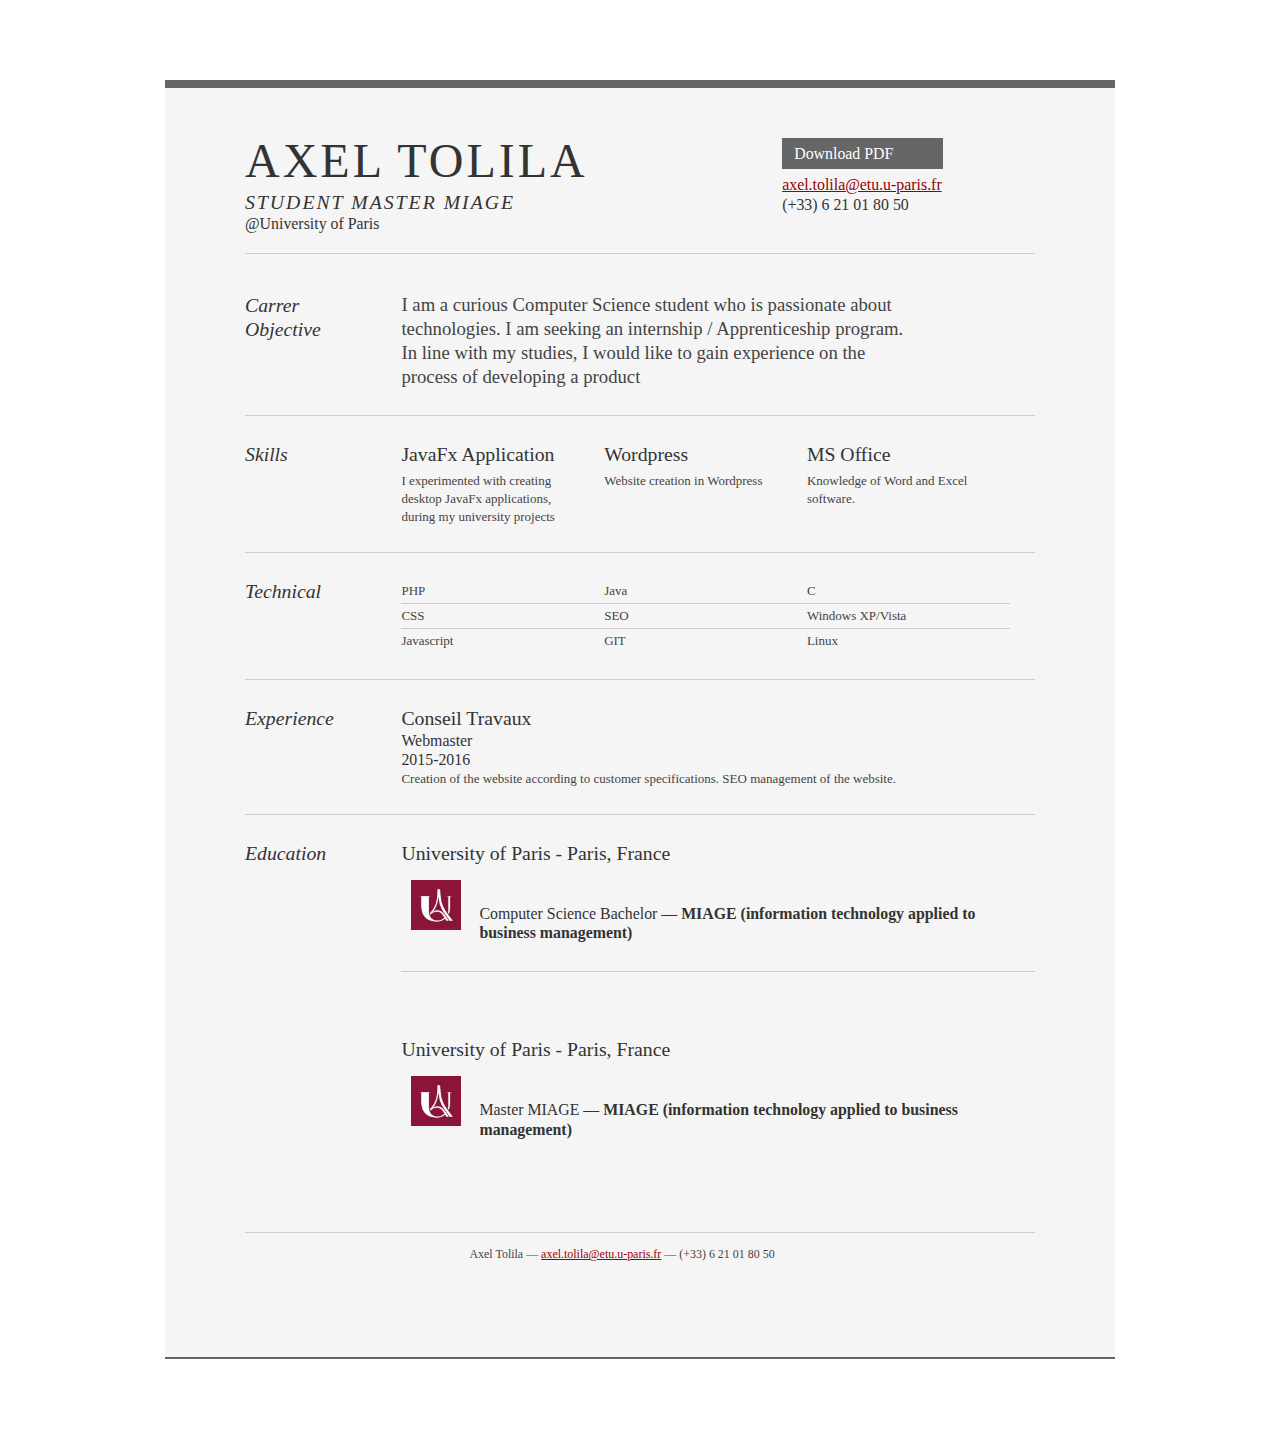
<file: index.html>
<!DOCTYPE html PUBLIC "-//W3C//DTD XHTML 1.0 Strict//EN" "http://www.w3.org/TR/xhtml1/DTD/xhtml1-strict.dtd">
<html>
<head>

	<title>Axel Tolila | Student Master MIAGE @Université de Paris | axel.t@gmx.fr</title>
	<meta http-equiv="content-type" content="text/html; charset=utf-8" />

	<meta name="axel tolila, dev" content="" />
	<meta name="Axel tolila Cv" content="" />

	<link rel="stylesheet" type="text/css" href="reset-font-grids.css" media="all" />
	<link rel="stylesheet" type="text/css" href="resume.min.css" media="all" />

</head>
<body>

<div id="doc2" class="yui-t7">
	<div id="inner">

		<div id="hd">
			<div class="yui-gc">
				<div class="yui-u first">
					<h1>Axel Tolila</h1>
					<h2>Student Master MIAGE </h2>
					<h3>@University of Paris</h3>
				</div>

				<div class="yui-u">
					<div class="contact-info">
						<h3><a id="pdf" href="#renplacer">Download PDF</a></h3>
						<h3><a href="mailto:axel.tolila@etu.u-paris.fr">axel.tolila@etu.u-paris.fr</a></h3>
						<h3>(+33) 6 21 01 80 50</h3>
					</div><!--// .contact-info -->
				</div>
			</div><!--// .yui-gc -->
		</div><!--// hd -->

		<div id="bd">
			<div id="yui-main">
				<div class="yui-b">

					<div class="yui-gf">
						<div class="yui-u first">
							<h2>Carrer Objective</h2>
						</div>
						<div class="yui-u">
							<p class="enlarge">
								I am a curious Computer Science student who is passionate about technologies.
								I am seeking an internship / Apprenticeship program.
								In line with my studies, I would like to gain experience on the process of developing a product
							</p>
						</div>
					</div><!--// .yui-gf -->

					<div class="yui-gf">
						<div class="yui-u first">
							<h2>Skills</h2>
						</div>
						<div class="yui-u">

								<div class="talent">
									<h2>JavaFx Application</h2>
									<p>I experimented with creating desktop JavaFx applications, during my university projects</p>
								</div>

								<div class="talent">
									<h2>Wordpress</h2>
									<p>Website creation in Wordpress</p>
								</div>

								<div class="talent">
									<h2>MS Office</h2>
									<p>Knowledge of Word and Excel software.</p>
								</div>
						</div>
					</div><!--// .yui-gf -->

					<div class="yui-gf">
						<div class="yui-u first">
							<h2>Technical</h2>
						</div>
						<div class="yui-u">
							<ul class="talent">
								<li>PHP</li>
								<li>CSS</li>
								<li class="last">Javascript</li>
							</ul>

							<ul class="talent">
								<li>Java</li>
								<li>SEO</li>
								<li class="last">GIT</li>
							</ul>

							<ul class="talent">
								<li>C</li>
								<li>Windows XP/Vista</li>
								<li class="last">Linux</li>
							</ul>
						</div>
					</div><!--// .yui-gf-->

					<div class="yui-gf">

						<div class="yui-u first">
							<h2>Experience</h2>
						</div><!--// .yui-u -->

						<div class="yui-u">

							<div class="last-job">
								<h2>Conseil Travaux</h2>
								<h3>Webmaster</h3>
								<h4>2015-2016</h4>
								<p>Creation of the website according to customer specifications.
								SEO management of the website.</p>
							</div>

						</div><!--// .yui-u -->
					</div><!--// .yui-gf -->


					<div class="yui-gf last">
						<div class="yui-u first">
							<h2>Education</h2>
						</div>
						<div class="yui-u">
							<div class="degree">
							<h2>University of Paris - Paris, France</h2>
							<img src="Logo_University_of_Paris.jpg" alt="Logo_University_of_Paris" width="50" height="50">
							<div class="intitule">

							<h3>Computer Science Bachelor &mdash; <strong>MIAGE (information technology applied to business management)</strong> </h3>
						</div>
					</div>
						</div><!--fin yui-u -->
					</div><!--// .yui-gf -->


					<div class="yui-gf last">
						<div class="yui-u last">

						</div>
						<div class="yui-u">
							<h2>University of Paris - Paris, France</h2>
							<img src="Logo_University_of_Paris.jpg" alt="Logo_University_of_Paris" width="50" height="50">
							<div class="intitule">

							<h3>Master MIAGE &mdash; <strong> MIAGE (information technology applied to business management)</strong> </h3>
						</div>
						</div>
					</div><!--// .yui-gf -->


				</div><!--// .yui-b -->
			</div><!--// yui-main -->
		</div><!--// bd -->

		<div id="ft">
			<p>Axel Tolila &mdash; <a href="mailto:axel.tolila@etu.u-paris.fr">axel.tolila@etu.u-paris.fr</a> &mdash; (+33) 6 21 01 80 50</p>
		</div><!--// footer -->

	</div><!-- // inner -->


</div><!--// doc -->


</body>
</html>
</file>
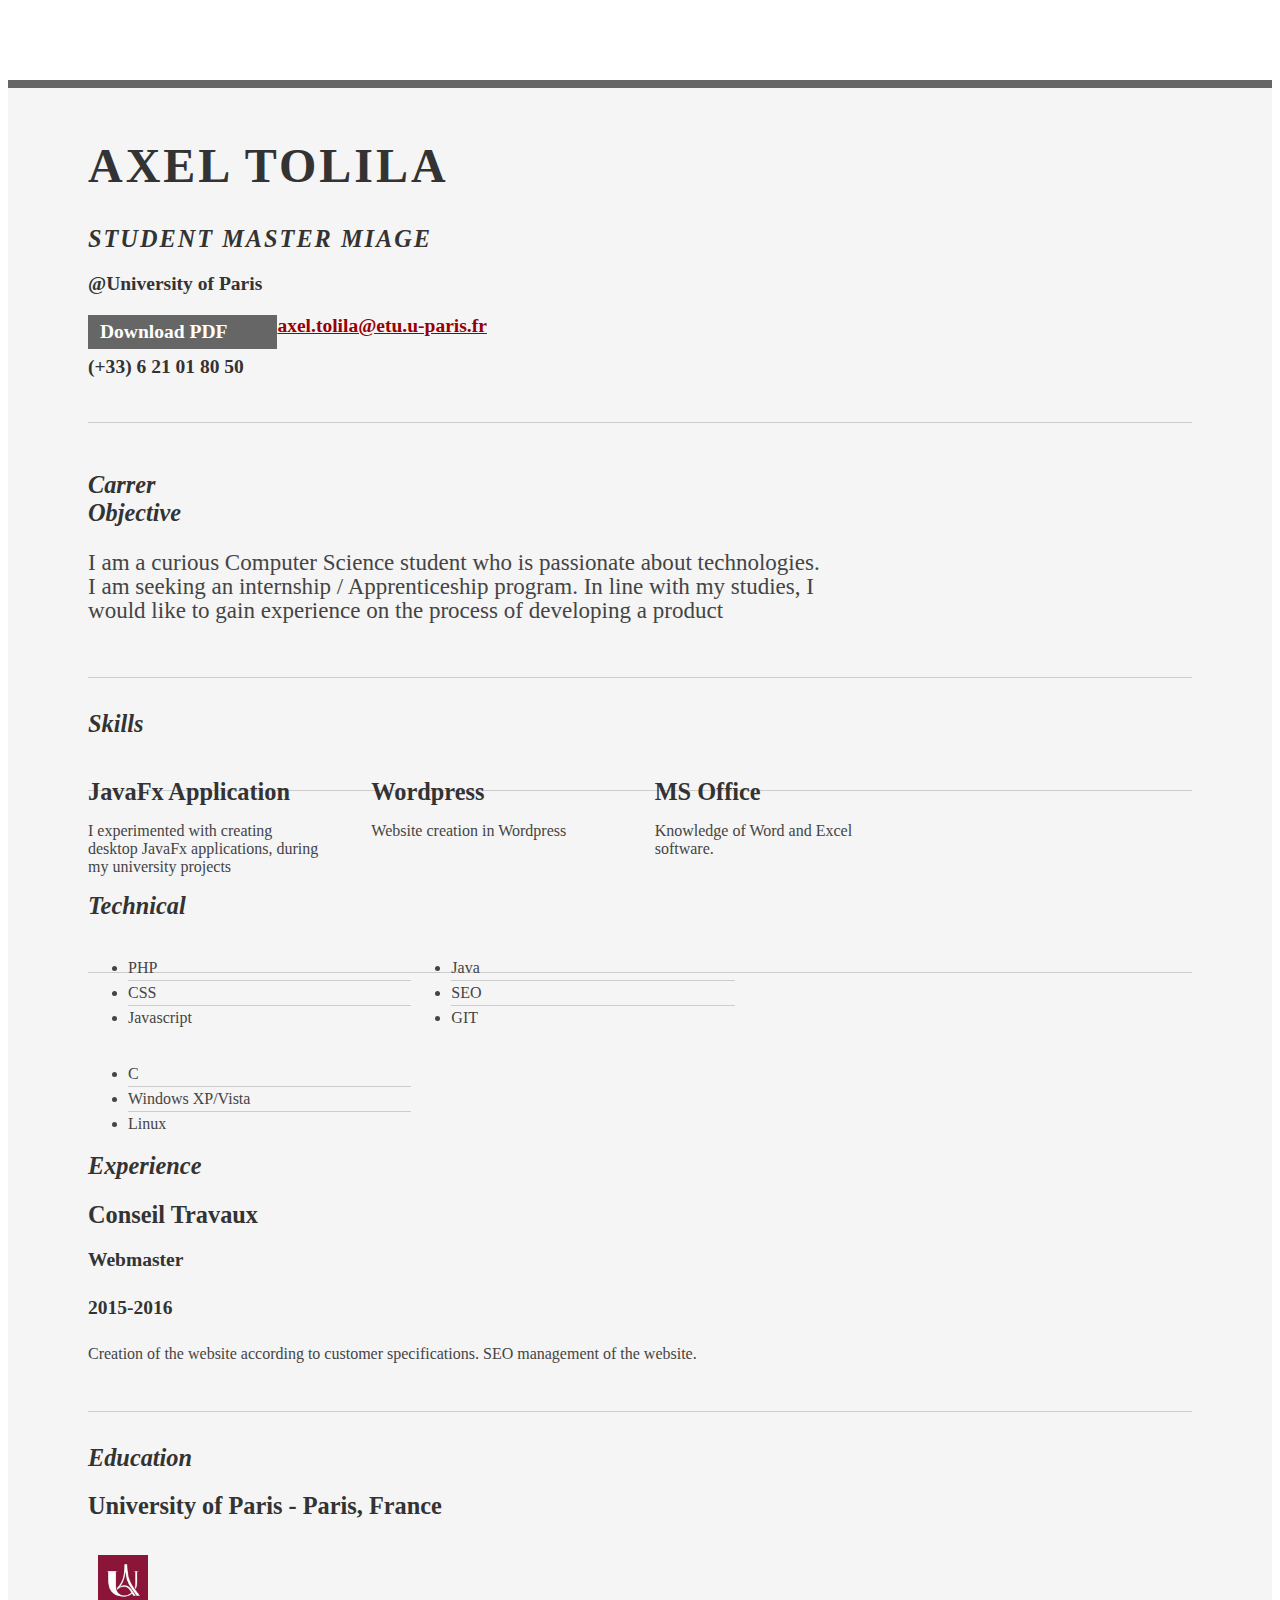
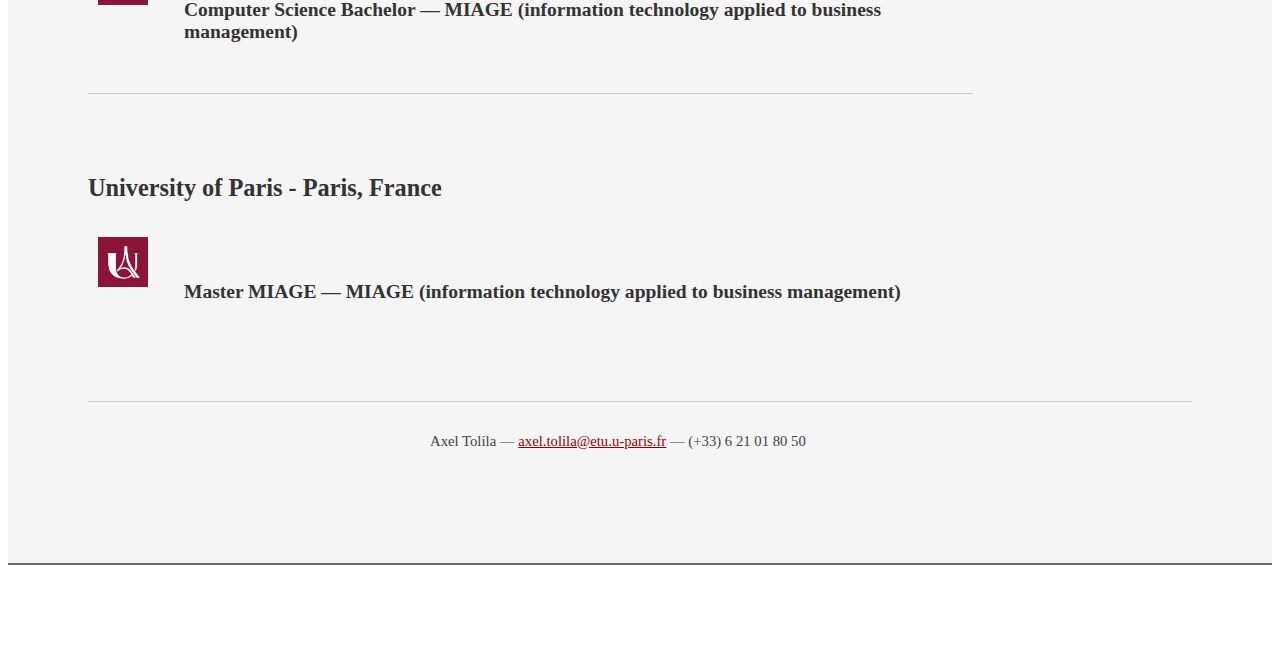
<file: srt-resume.html>
<!DOCTYPE html PUBLIC "-//W3C//DTD XHTML 1.0 Strict//EN" "http://www.w3.org/TR/xhtml1/DTD/xhtml1-strict.dtd">
<html>
<head>

	<title>Axel Tolila | Student Master MIAGE @Université de Paris | axel.t@gmx.fr</title>
	<meta http-equiv="content-type" content="text/html; charset=utf-8" />

	<meta name="keywords" content="" />
	<meta name="description" content="" />

	<link rel="stylesheet" type="text/css" href="http://yui.yahooapis.com/2.7.0/build/reset-fonts-grids/reset-fonts-grids.css" media="all" />
	<link rel="stylesheet" type="text/css" href="resume.css" media="all" />

</head>
<body>

<div id="doc2" class="yui-t7">
	<div id="inner">

		<div id="hd">
			<div class="yui-gc">
				<div class="yui-u first">
					<h1>Axel Tolila</h1>
					<h2>Student Master MIAGE </h2>
					<h3>@University of Paris</h3>
				</div>

				<div class="yui-u">
					<div class="contact-info">
						<h3><a id="pdf" href="#renplacer">Download PDF</a></h3>
						<h3><a href="mailto:axel.tolila@etu.u-paris.fr">axel.tolila@etu.u-paris.fr</a></h3>
						<h3>(+33) 6 21 01 80 50</h3>
					</div><!--// .contact-info -->
				</div>
			</div><!--// .yui-gc -->
		</div><!--// hd -->

		<div id="bd">
			<div id="yui-main">
				<div class="yui-b">

					<div class="yui-gf">
						<div class="yui-u first">
							<h2>Carrer Objective</h2>
						</div>
						<div class="yui-u">
							<p class="enlarge">
								I am a curious Computer Science student who is passionate about technologies.
								I am seeking an internship / Apprenticeship program.
								In line with my studies, I would like to gain experience on the process of developing a product
							</p>
						</div>
					</div><!--// .yui-gf -->

					<div class="yui-gf">
						<div class="yui-u first">
							<h2>Skills</h2>
						</div>
						<div class="yui-u">

								<div class="talent">
									<h2>JavaFx Application</h2>
									<p>I experimented with creating desktop JavaFx applications, during my university projects</p>
								</div>

								<div class="talent">
									<h2>Wordpress</h2>
									<p>Website creation in Wordpress</p>
								</div>

								<div class="talent">
									<h2>MS Office</h2>
									<p>Knowledge of Word and Excel software.</p>
								</div>
						</div>
					</div><!--// .yui-gf -->

					<div class="yui-gf">
						<div class="yui-u first">
							<h2>Technical</h2>
						</div>
						<div class="yui-u">
							<ul class="talent">
								<li>PHP</li>
								<li>CSS</li>
								<li class="last">Javascript</li>
							</ul>

							<ul class="talent">
								<li>Java</li>
								<li>SEO</li>
								<li class="last">GIT</li>
							</ul>

							<ul class="talent">
								<li>C</li>
								<li>Windows XP/Vista</li>
								<li class="last">Linux</li>
							</ul>
						</div>
					</div><!--// .yui-gf-->

					<div class="yui-gf">

						<div class="yui-u first">
							<h2>Experience</h2>
						</div><!--// .yui-u -->

						<div class="yui-u">

							<div class="last-job">
								<h2>Conseil Travaux</h2>
								<h3>Webmaster</h3>
								<h4>2015-2016</h4>
								<p>Creation of the website according to customer specifications.
								SEO management of the website.</p>
							</div>

						</div><!--// .yui-u -->
					</div><!--// .yui-gf -->


					<div class="yui-gf last">
						<div class="yui-u first">
							<h2>Education</h2>
						</div>
						<div class="yui-u">
							<div class="degree">
							<h2>University of Paris - Paris, France</h2>
							<img src="Logo_University_of_Paris.jpg" alt="Logo_University_of_Paris" width="50" height="50">
							<div class="intitule">

							<h3>Computer Science Bachelor &mdash; <strong>MIAGE (information technology applied to business management)</strong> </h3>
						</div>
					</div>
						</div><!--fin yui-u -->
					</div><!--// .yui-gf -->


					<div class="yui-gf last">
						<div class="yui-u last">

						</div>
						<div class="yui-u">
							<h2>University of Paris - Paris, France</h2>
							<img src="Logo_University_of_Paris.jpg" alt="Logo_University_of_Paris" width="50" height="50">
							<div class="intitule">

							<h3>Master MIAGE &mdash; <strong> MIAGE (information technology applied to business management)</strong> </h3>
						</div>
						</div>
					</div><!--// .yui-gf -->


				</div><!--// .yui-b -->
			</div><!--// yui-main -->
		</div><!--// bd -->

		<div id="ft">
			<p>Axel Tolila &mdash; <a href="mailto:axel.tolila@etu.u-paris.fr">axel.tolila@etu.u-paris.fr</a> &mdash; (+33) 6 21 01 80 50</p>
		</div><!--// footer -->

	</div><!-- // inner -->


</div><!--// doc -->


</body>
</html>
</file>
<file: resume.css>
.msg { padding: 10px; background: #222; position: relative; }
.msg h1 { color: #fff;  }
.msg a { margin-left: 20px; background: #408814; color: white; padding: 4px 8px; text-decoration: none; }
.msg a:hover { background: #266400; }

/* //-- yui-grids style overrides -- */
body { font-family: Georgia; color: #444; }
#inner { padding: 10px 80px; margin: 80px auto; background: #f5f5f5; border: solid #666; border-width: 8px 0 2px 0; }
.yui-gf { margin-bottom: 2em; padding-bottom: 2em; border-bottom: 1px solid #ccc; }


/* //-- header, body, footer -- */
#hd { margin: 2.5em 0 3em 0; padding-bottom: 1.5em; border-bottom: 1px solid #ccc }
#hd h2 { text-transform: uppercase; letter-spacing: 2px; }
#bd, #ft { margin-bottom: 2em; }

/* //-- footer -- */
#ft { padding: 1em 0 5em 0; font-size: 92%; border-top: 1px solid #ccc; text-align: center; }
#ft p { margin-bottom: 0; text-align: center;   }

/* //-- core typography and style -- */
#hd h1 { font-size: 48px; text-transform: uppercase; letter-spacing: 3px; }
h2 { font-size: 152% }
h3, h4 { font-size: 122%; }
h1, h2, h3, h4 { color: #333; }
p { font-size: 100%; line-height: 18px; padding-right: 3em; }
a { color: #990003 }
a:hover { text-decoration: none; }
strong { font-weight: bold; }
li { line-height: 24px; border-bottom: 1px solid #ccc; }
p.enlarge { font-size: 144%; padding-right: 6.5em; line-height: 24px; }
p.enlarge span { color: #000 }
.contact-info { margin-top: 7px; }
.first h2 { font-style: italic; }
.last { border-bottom: 0 ; }


/* //-- section styles -- */

a#pdf { display: block; float: left; background: #666; color: white; padding: 6px 50px 6px 12px; margin-bottom: 6px; text-decoration: none;  }
a#pdf:hover { background: #222; }

.job { position: relative; margin-bottom: 1em; padding-bottom: 1em; border-bottom: 1px solid #ccc; }
.degree { position: relative; margin-bottom: 1em; padding-bottom: 1em; border-bottom: 1px solid #ccc; }
.job h4 { position: absolute; top: 0.35em; right: 0 }
.job p { margin: 0.75em 0 3em 0; }

.last { border: none;}
.skills-list {  }
.skills-list ul { margin: 0; }
.skills-list li { margin: 3px 0; padding: 3px 0; }
.skills-list li span { font-size: 152%; display: block; margin-bottom: -2px; padding: 0 }
.talent { width: 32%; float: left }
.talent h2 { margin-bottom: 6px; }

#srt-ttab { margin-bottom: 100px; text-align: center;  }
#srt-ttab img.last { margin-top: 20px }

/* --// override to force 1/8th width grids -- */
.yui-gf .yui-u{width:80.2%;}
.yui-gf div.first{width:12.3%;}
.intitule{
  padding-left:6em;
  position : relative;
  bottom: 15px;
  }
  img {
   position: relative;
   left: 10px;
   bottom: -15px;


 }
</file>
<file: resume.min.css>
.msg{padding:10px;background:#222;position:relative}.msg h1{color:#fff}.msg a{margin-left:20px;background:#408814;color:#fff;padding:4px 8px;text-decoration:none}.msg a:hover{background:#266400}body{font-family:Georgia;color:#444}#inner{padding:10px 80px;margin:80px auto;background:#f5f5f5;border:solid #666;border-width:8px 0 2px}.yui-gf{margin-bottom:2em;padding-bottom:2em;border-bottom:1px solid #ccc}#hd{margin:2.5em 0 3em;padding-bottom:1.5em;border-bottom:1px solid #ccc}#hd h2{text-transform:uppercase;letter-spacing:2px}#bd,#ft{margin-bottom:2em}#ft{padding:1em 0 5em;font-size:92%;border-top:1px solid #ccc;text-align:center}#ft p{margin-bottom:0;text-align:center}#hd h1{font-size:48px;text-transform:uppercase;letter-spacing:3px}h2{font-size:152%}h3,h4{font-size:122%}h1,h2,h3,h4{color:#333}p{font-size:100%;line-height:18px;padding-right:3em}a{color:#990003}a:hover{text-decoration:none}strong{font-weight:700}li{line-height:24px;border-bottom:1px solid #ccc}p.enlarge{font-size:144%;padding-right:6.5em;line-height:24px}p.enlarge span{color:#000}.contact-info{margin-top:7px}.first h2{font-style:italic}.last{border-bottom:0}a#pdf{display:block;float:left;background:#666;color:#fff;padding:6px 50px 6px 12px;margin-bottom:6px;text-decoration:none}a#pdf:hover{background:#222}.degree,.job{position:relative;margin-bottom:1em;padding-bottom:1em;border-bottom:1px solid #ccc}.job h4{position:absolute;top:.35em;right:0}.job p{margin:.75em 0 3em}.last{border:none}.skills-list ul{margin:0}.skills-list li{margin:3px 0;padding:3px 0}.skills-list li span{font-size:152%;display:block;margin-bottom:-2px;padding:0}.talent{width:32%;float:left}.talent h2{margin-bottom:6px}#srt-ttab{margin-bottom:100px;text-align:center}#srt-ttab img.last{margin-top:20px}.yui-gf .yui-u{width:80.2%}.yui-gf div.first{width:12.3%}.intitule{padding-left:6em;position:relative;bottom:15px}img{position:relative;left:10px;bottom:-15px}
</file>
